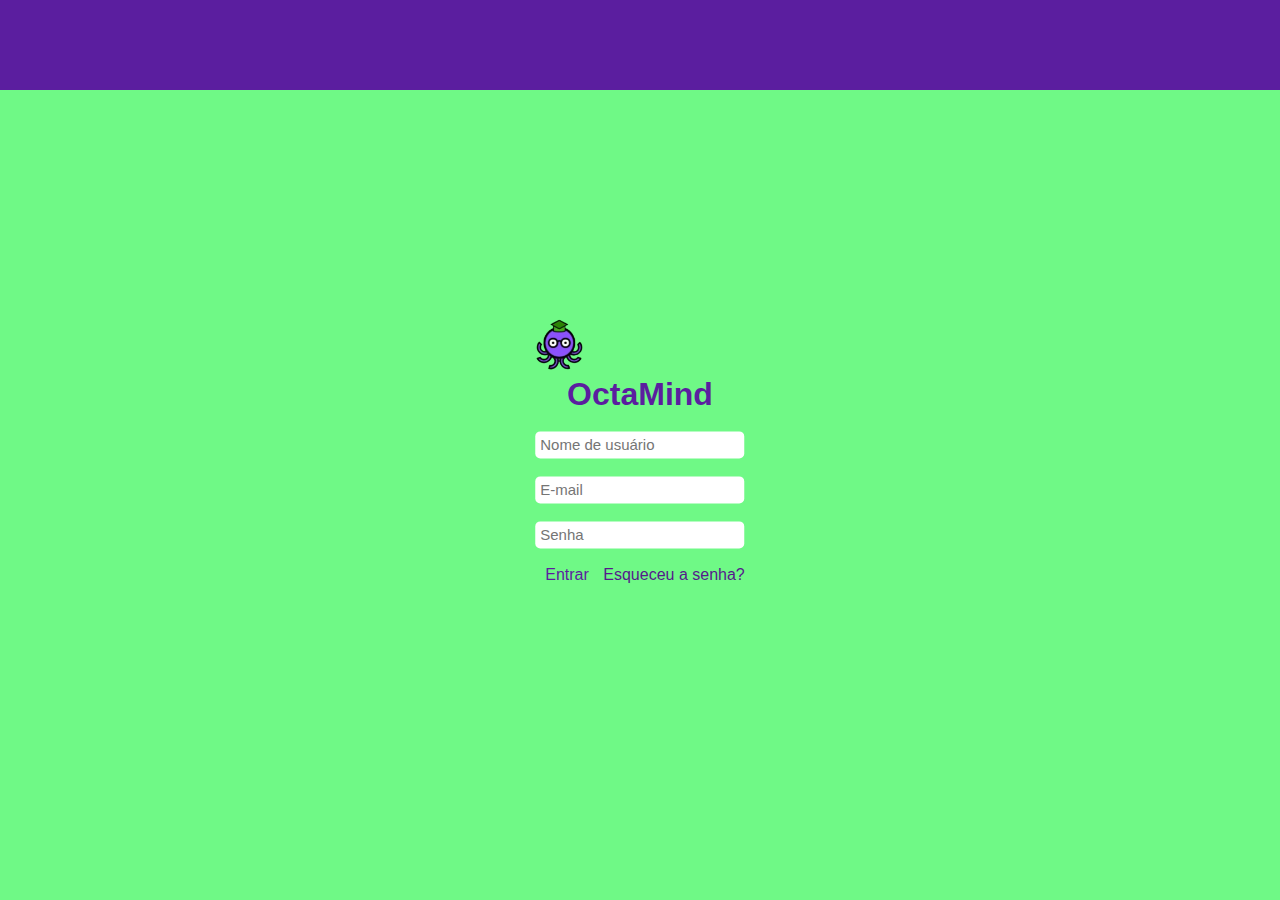
<file: Index.html>
<!DOCTYPE html>
<html lang="en">
<head>
    <meta charset="UTF-8">
    <meta name="viewport" content="width=device-width, initial-scale=1.0">
    <title>Quiz Octa Mind</title>
    <link rel="stylesheet" href="/css/index.css">
</head>
<body style="font-family: sans-serif;">

    <header>

    </header>

    <div class="login">
        <img src="img/logo.png" alt="">
        <br>
        <h1 style="color: #5b1e9f;">OctaMind</h1>
        <br>
         <input type="text" name="nome" placeholder="Nome de usuário" style="border-radius: 5px; border: none;" class="usuario">
         <br><br>
         <input type="email" name="e-mail" placeholder="E-mail" style="border-radius: 5px; border: none" class="e-mail">
         <br><br>
         <input type="password" name="senha" placeholder="Senha" style="border-radius: 5px; border: none;" class="senha">
         <br><br>
         <a href="" class="Entrar">Entrar</a> <a href="" class="recuperar_senha">Esqueceu a senha?</a>
    </div>

</body>
</html>
</file>
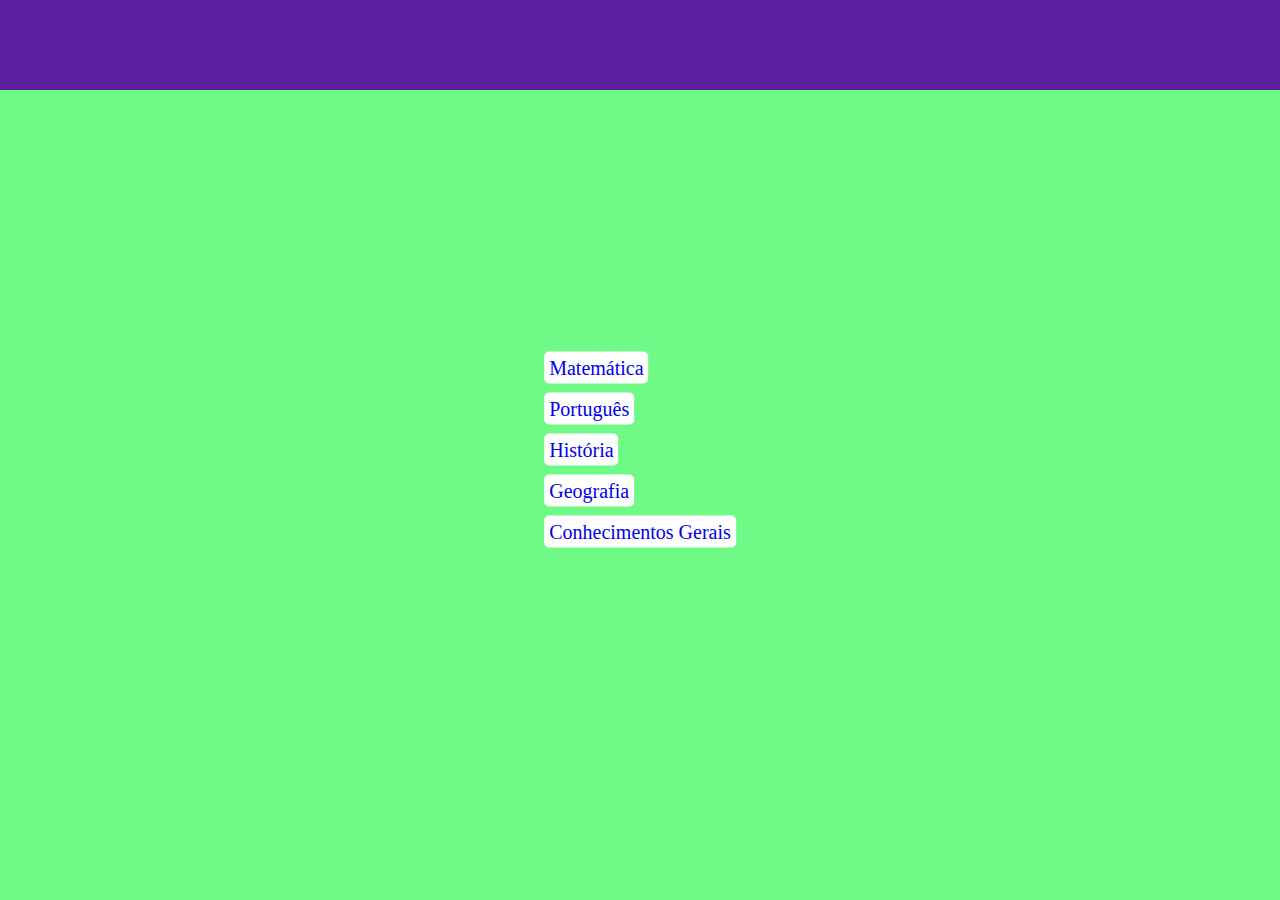
<file: home.html>
<!DOCTYPE html>
<html lang="pt-br">
<head>
    <meta charset="UTF-8">
    <meta name="viewport" content="width=device-width, initial-scale=1.0">
    <title>Quiz Octa Mind</title>
    <link rel="stylesheet" href="css/home.css">
</head>

<header>

</header>

<body>
      <div class="materias">
        <a href="./Quiz/quiz_Matematica.html">Matemática</a>
        <br><br>
        <a href="./Quiz/quiz_Portugues.html">Português</a>
        <br><br>
        <a href="./Quiz/quiz_Historia.html">História</a>
        <br><br>
        <a href="./Quiz/quiz_Geografia.html">Geografia</a>
        <br><br>
        <a href="./Quiz/quiz_conhecimentosGerais.html">Conhecimentos Gerais</a>
      </div>
    

</body>
</html>
</file>
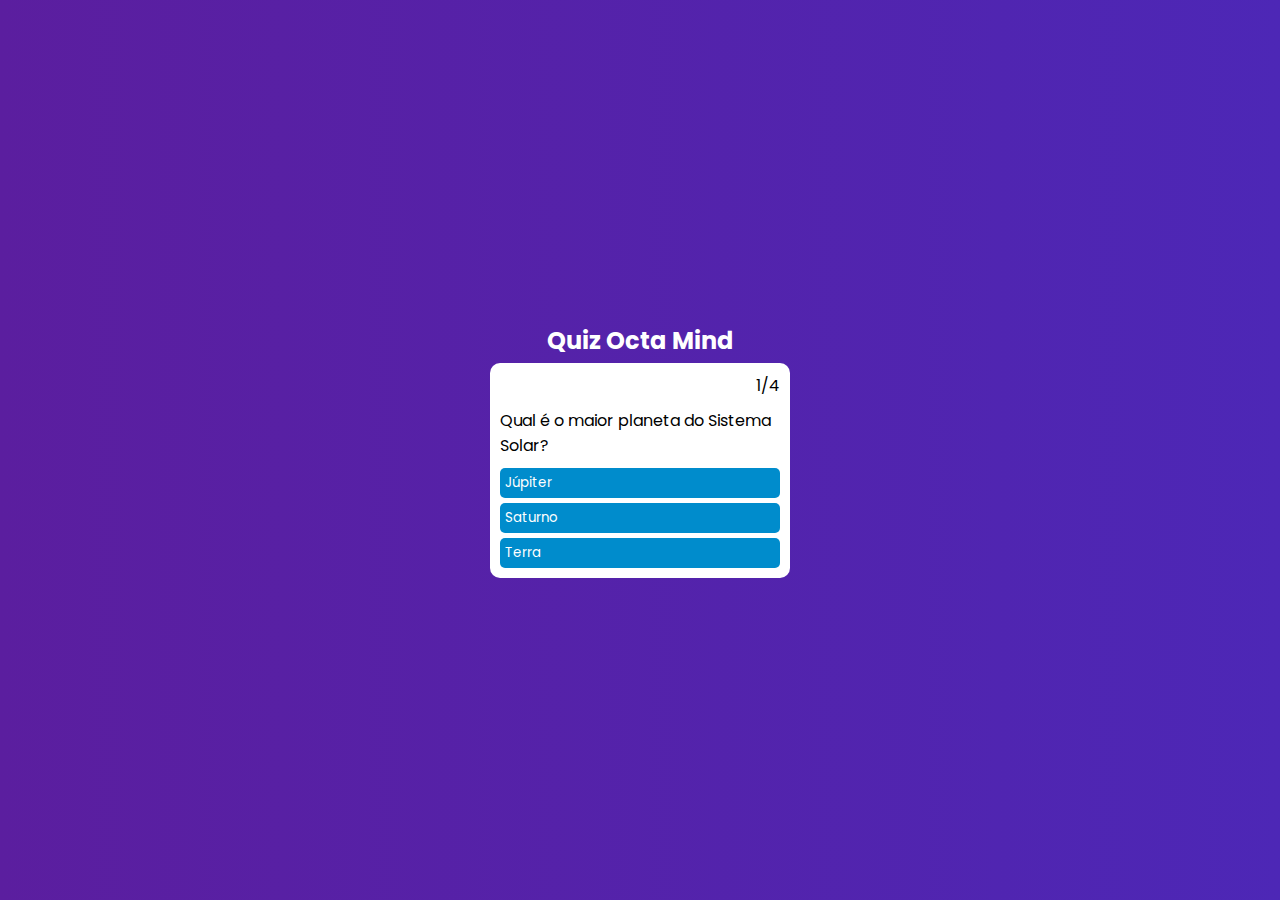
<file: quiz.html>
<!DOCTYPE html>
<html lang="pt-br">
<head>
    <meta charset="UTF-8">
    <meta name="viewport" content="width=device-width, initial-scale=1.0">
    <title>Quiz Octa Mind</title>

    <link rel="stylesheet" href="./css/quiz.css">
</head>
<body>
    
    <h2>Quiz Octa Mind</h2>
    <main>
        <div class="content">
            <span class="spnQtd"></span>
            <span class="question"></span>
            <div class="answers"></div>
        </div>
        <div class="finish">
            <span></span>
            <button href="./home.html">Menu</button>
        </div>
    </main>


    <script src="./Script/script.js" type="module"></script>
</body>
</html>
</file>
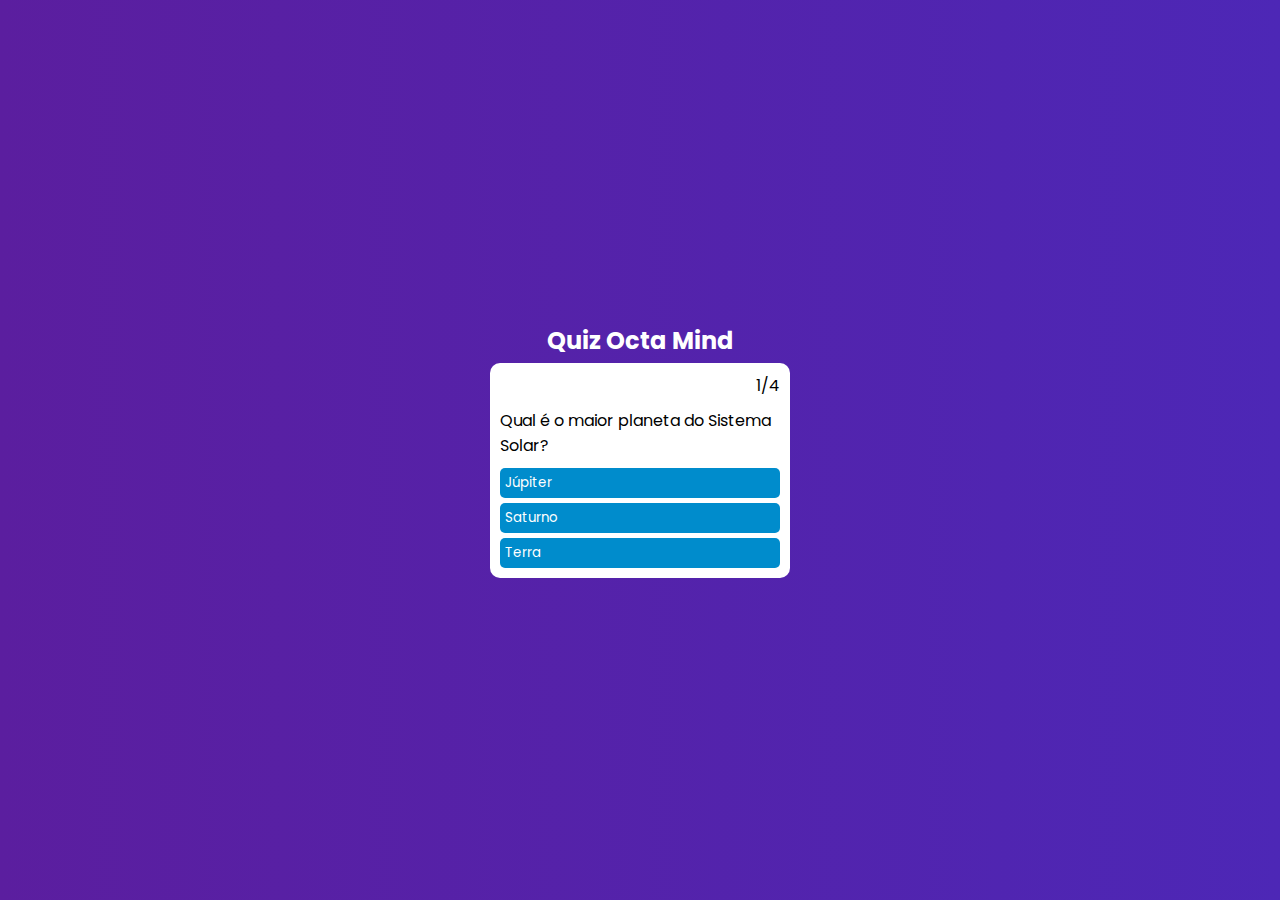
<file: Quiz/quiz_conhecimentosGerais.html>
<!DOCTYPE html>
<html lang="pt-br">
<head>
    <meta charset="UTF-8">
    <meta name="viewport" content="width=device-width, initial-scale=1.0">
    <title>Quiz Octa Mind</title>

    <link rel="stylesheet" href="../css/quiz.css">
</head>
<body>
    
    <h2>Quiz Octa Mind</h2>
    <main>
        <div class="content">
            <span class="spnQtd"></span>
            <span class="question"></span>
            <div class="answers"></div>
        </div>
        <div class="finish">
            <span></span>
            <button>Reiniciar</button>
        </div>
    </main>


    <script src="../Script/script_conhecimentosGerais.js" type="module"></script>
</body>
</html>
</file>
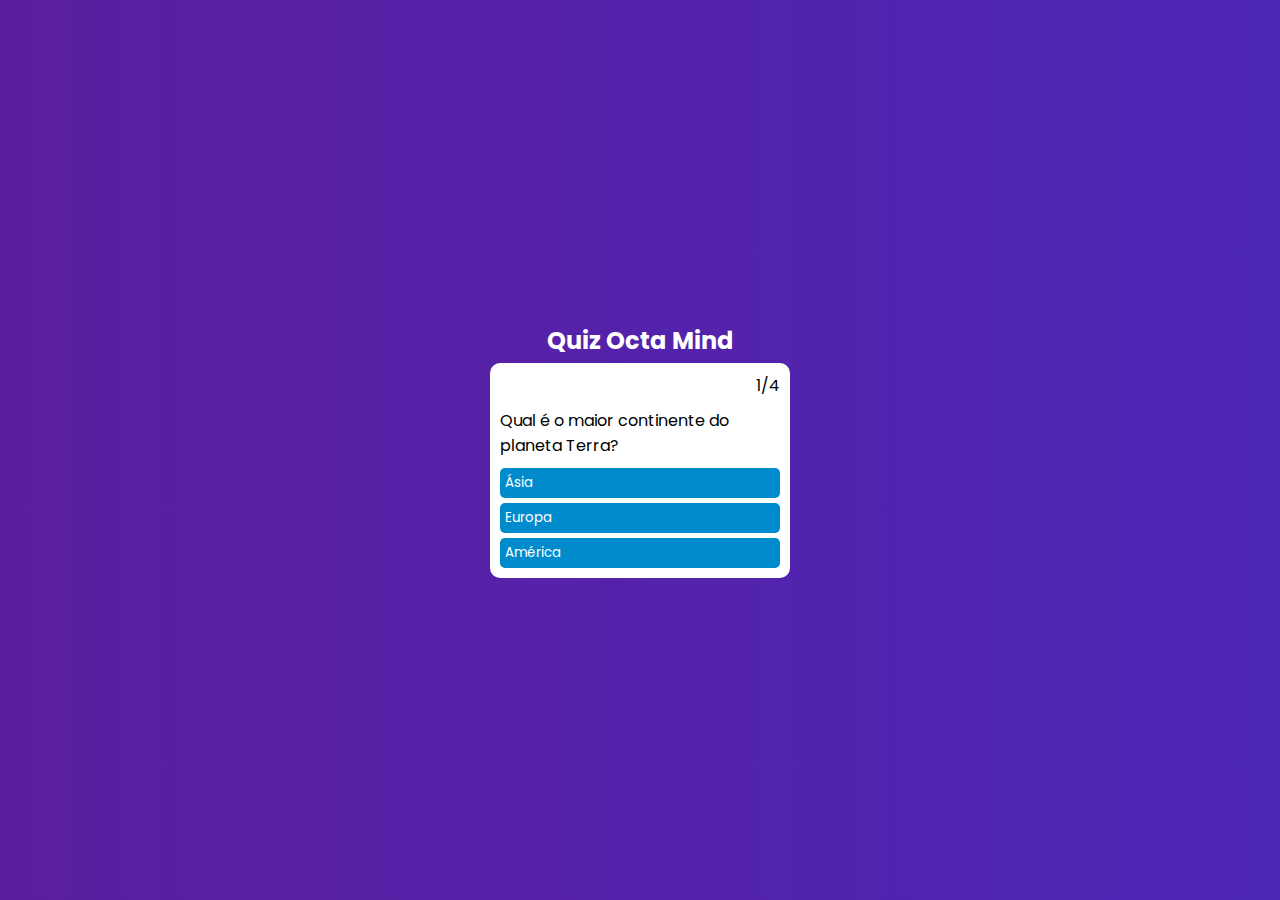
<file: Quiz/quiz_Geografia.html>
<!DOCTYPE html>
<html lang="pt-br">
<head>
    <meta charset="UTF-8">
    <meta name="viewport" content="width=device-width, initial-scale=1.0">
    <title>Quiz Octa Mind</title>

    <link rel="stylesheet" href="../css/quiz.css">
</head>
<body>
    
    <h2>Quiz Octa Mind</h2>
    <main>
        <div class="content">
            <span class="spnQtd"></span>
            <span class="question"></span>
            <div class="answers"></div>
        </div>
        <div class="finish">
            <span></span>
            <button>Reiniciar</button>
        </div>
    </main>


    <script src="../Script/script_Geografia.js" type="module"></script>
</body>
</html>
</file>
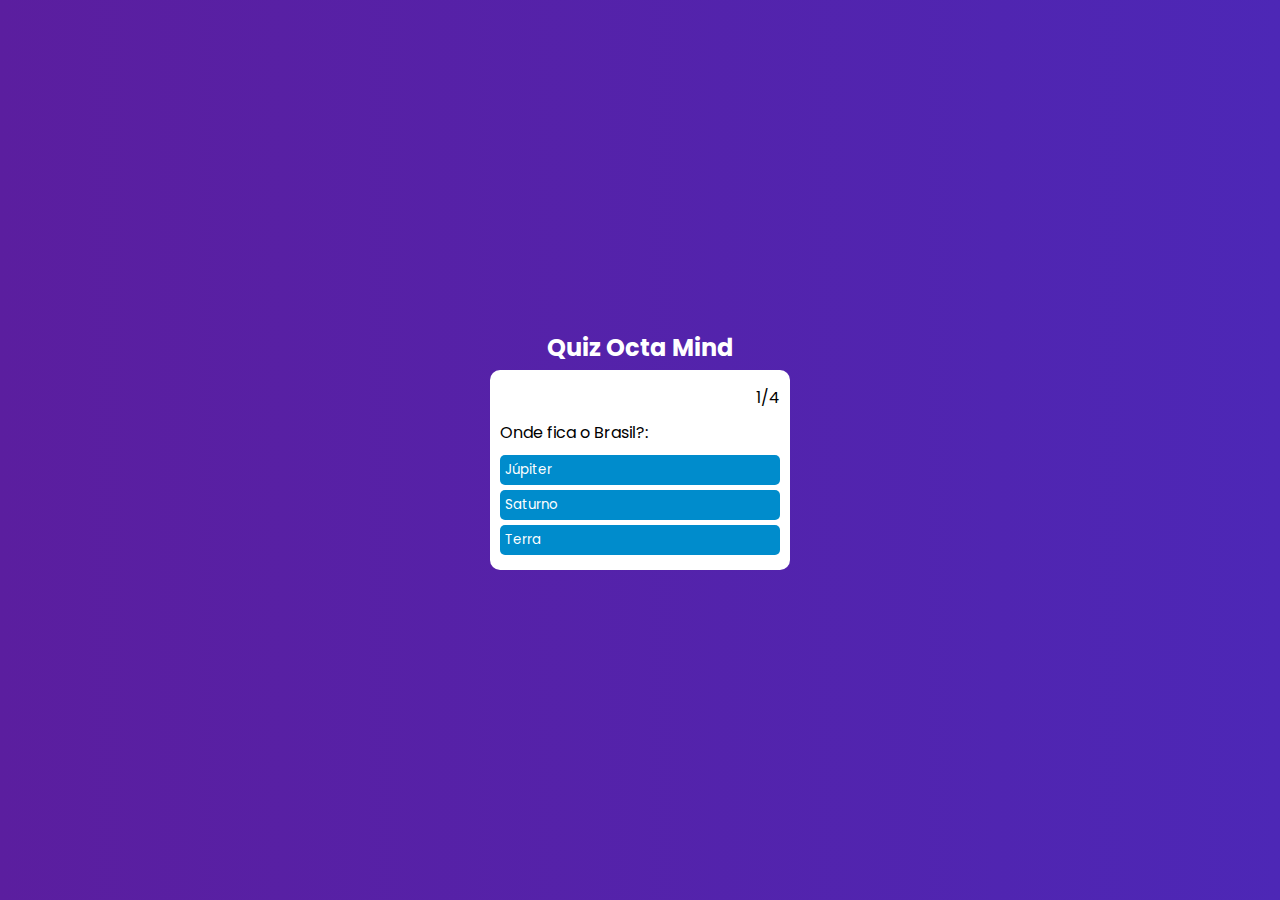
<file: Quiz/quiz_Historia.html>
<!DOCTYPE html>
<html lang="pt-br">
<head>
    <meta charset="UTF-8">
    <meta name="viewport" content="width=device-width, initial-scale=1.0">
    <title>Quiz Octa Mind</title>

    <link rel="stylesheet" href="../css/quiz.css">
</head>
<body>
    
    <h2>Quiz Octa Mind</h2>
    <main>
        <div class="content">
            <span class="spnQtd"></span>
            <span class="question"></span>
            <div class="answers"></div>
        </div>
        <div class="finish">
            <span></span>
            <button>Reiniciar</button>
        </div>
    </main>


    <script src="../Script/script_Historia.js" type="module"></script>
</body>
</html>
</file>
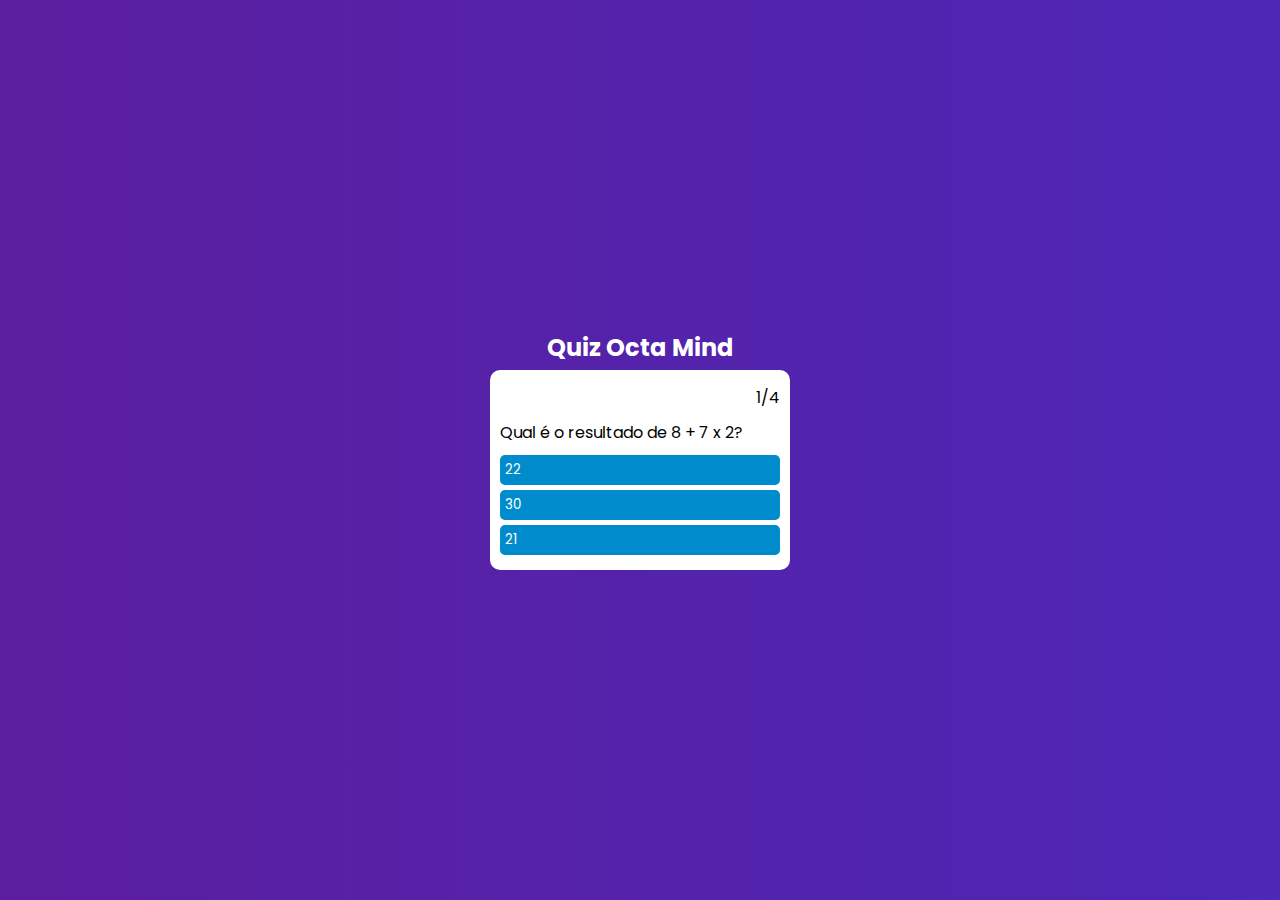
<file: Quiz/quiz_Matematica.html>
<!DOCTYPE html>
<html lang="pt-br">
<head>
    <meta charset="UTF-8">
    <meta name="viewport" content="width=device-width, initial-scale=1.0">
    <title>Quiz Octa Mind</title>

    <link rel="stylesheet" href="../css/quiz.css">
</head>
<body>
    
    <h2>Quiz Octa Mind</h2>
    <main>
        <div class="content">
            <span class="spnQtd"></span>
            <span class="question"></span>
            <div class="answers"></div>
        </div>
        <div class="finish">
            <span></span>
            <button>Reiniciar</button>
        </div>
    </main>


    <script src="../Script/script_Matematica.js" type="module"></script>
</body>
</html>
</file>
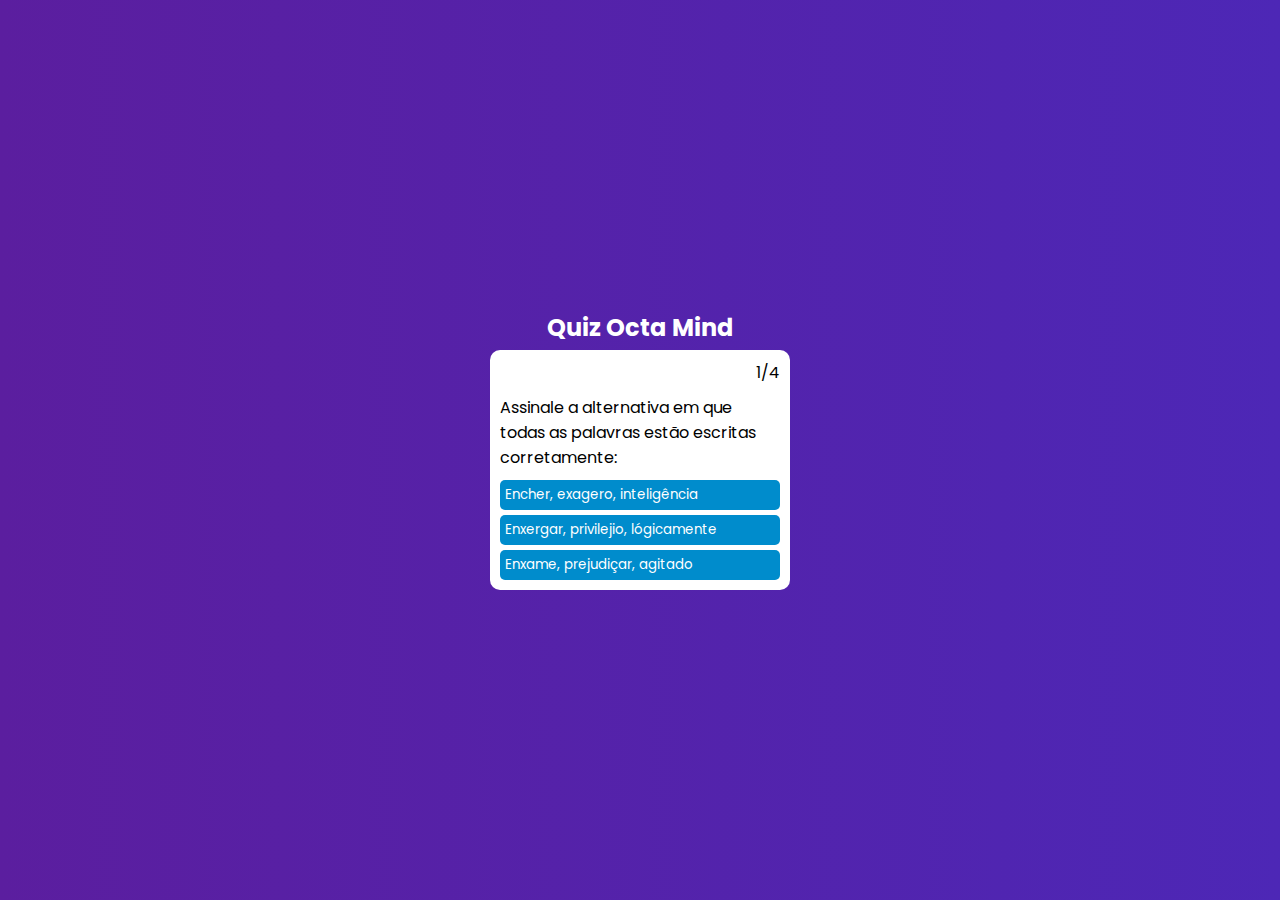
<file: Quiz/quiz_Portugues.html>
<!DOCTYPE html>
<html lang="pt-br">
<head>
    <meta charset="UTF-8">
    <meta name="viewport" content="width=device-width, initial-scale=1.0">
    <title>Quiz Octa Mind</title>

    <link rel="stylesheet" href="../css/quiz.css">
</head>
<body>
    
    <h2>Quiz Octa Mind</h2>
    <main>
        <div class="content">
            <span class="spnQtd"></span>
            <span class="question"></span>
            <div class="answers"></div>
        </div>
        <div class="finish">
            <span></span>
            <button>Reiniciar</button>
        </div>
    </main>


    <script src="../Script/script_Portugues.js" type="module"></script>
</body>
</html>
</file>
<file: css/index.css>
:root{
    --color01: rgba(77, 247, 105, 0.808);
    --color02: #5b1e9f; 
}


*{
    margin: 0;
    gap: 0;
}

body{   
background: var(--color01)
}

header{
    height: 10vh;
    background: var(--color02)
}

    .login{ 
            align-items: center;        
            position: absolute;
            top: 50%;
            left: 50%;
            transform: translate(-50%,-50%);
            padding: 50px;
            border-radius: 10%;
           }

    .login img{
        width: 50px;
        align-items: center;
    }
           

    h1{
        text-align: center;
    }        

        
        .usuario{
            padding: 5px;
            border: none; 
            outline: none;
            font-size: 15px;
        }

        .e-mail{
            padding: 5px;
            border: none; 
            outline: none;
            font-size: 15px;    

        }
        .senha{
            padding: 5px;
            border: none; 
            outline: none;
            font-size: 15px;
        }
        .Entrar{
            background-color: transparent;
            border: none;
            padding: 10px;
            outline: none;
            border-radius: 10px;
            color: var(--color02);
            text-decoration: none;
        }

        .recuperar_senha{
            text-decoration: none;
        }
</file>
<file: css/home.css>
:root{
    --color01: rgba(77, 247, 105, 0.808);
    --color02: #5b1e9f; 
}


*{
    margin: 0;
    gap: 0;
}

body{   
background: var(--color01)
}

header{
    height: 10vh;
    background: var(--color02)
}


.materias{
    align-items: center;        
    position: absolute;
    top: 50%;
    left: 50%;
    transform: translate(-50%,-50%);
    padding: 50px;
    border-radius: 10%;
}

.materias a{
    text-decoration: none;
    font-size: 20px;
    background-color: white;
    padding: 5px;
    border-radius: 5px;
}
</file>
<file: css/quiz.css>
@import url('https://fonts.googleapis.com/css2?family=Poppins:ital,wght@0,100;0,200;0,300;0,400;0,500;0,600;0,700;0,800;0,900;1,100;1,200;1,300;1,400;1,500;1,600;1,700;1,800;1,900&display=swap');

*{
    margin: 0;
    padding: 0;
    box-sizing: border-box;
    font-family: "poppins", sans-serif;
}

body{
    height: 100vh;
    display: flex;
    align-items: center;
    justify-content: center;
    flex-direction: column;
    gap: 5px;
    background: linear-gradient(90deg, rgba(91,30,159,1) 0%, rgba(77,39,182,1) 100%);
}

body h2{
    color: white;
}

main{
    background-color: white;
    padding: 10px;
    border-radius: 10px;
    width: 100%;
    max-width: 300px;
    min-height: 200px;
    display: flex;
    align-items: center;
    justify-content: center;
}

.content {
    display: flex;
    flex-direction: column;
    width: 100%;
    gap: 10px;
}

.spnQtd{
    text-align: end;
}

.answers{
    display: flex;
    flex-direction: column;
    gap: 5px;
}

button{
    width: 100%;
    text-align: start;
    padding: 5px;
    border: none;
    border-radius: 5px;
    cursor: pointer;
    background-color: #008CCC;
    color: white;
}

.finish{
    display: none;
    flex-direction: column;
    gap: 10px;
}

.finish button {
    text-align: center;
}
</file>
